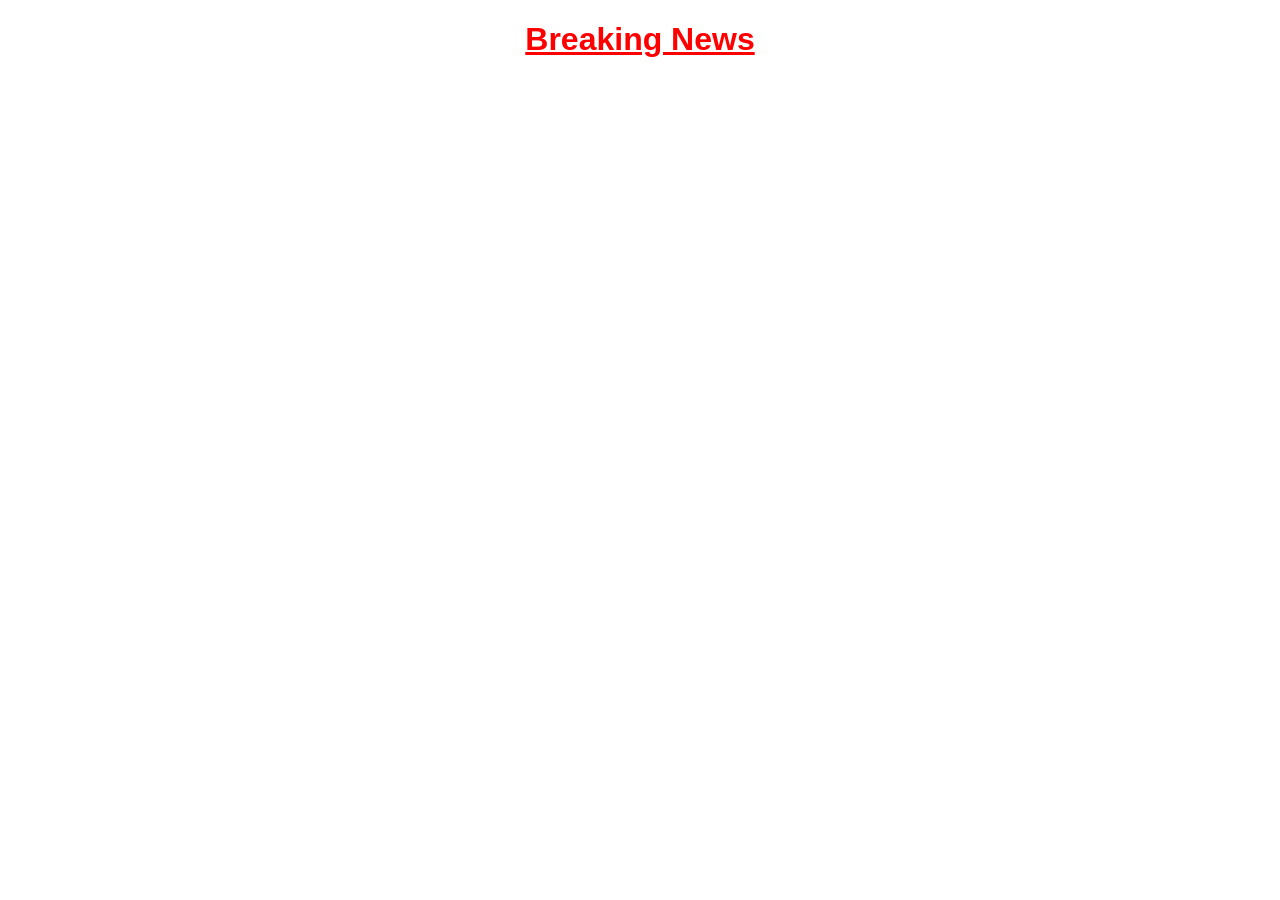
<file: Exercise5 - Predict the Output/index.html>
<!DOCTYPE html>
<html lang="en">
<head>
    <meta charset="UTF-8">
    <meta name="viewport" content="width=device-width, initial-scale=1.0">
    <title>Document</title>
    <link rel="stylesheet" href="styles.css">
</head>
<body>
    
    <h1 style="color: red; text-align: center;">Breaking News</h1>

</body>
</html>
</file>
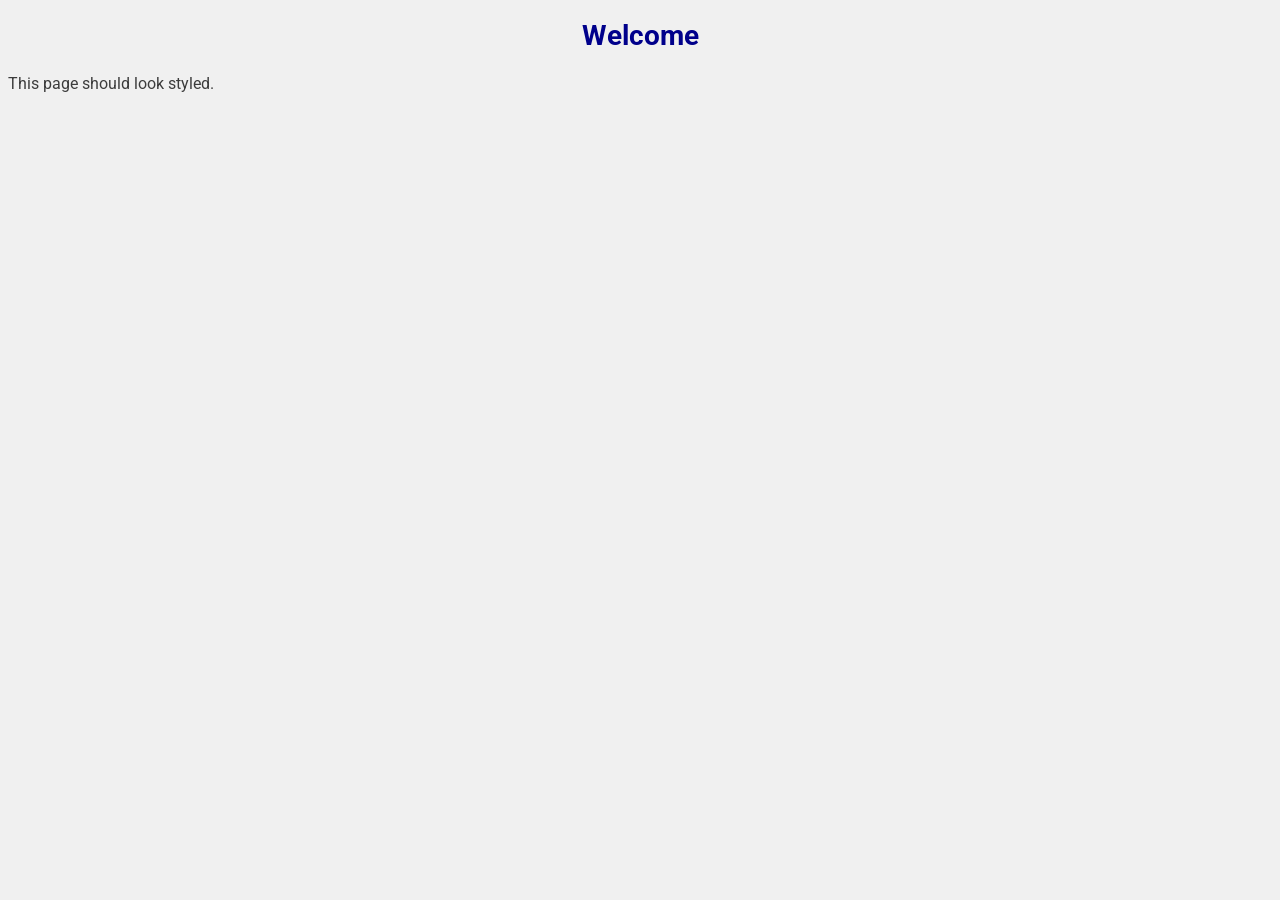
<file: Exercise2- The Broken Stylesheet/design.html>
<!DOCTYPE html>
<html lang="en">
<head>
    <!-- <link rel="stylesheet" scr="design.css"> -->
    <link rel="stylesheet" href= "design.css">
    <!-- <link href="https://fonts.googleapis.com/css2?family=Roboto&display=swap" rel="style"> -->
    <link href="https://fonts.googleapis.com/css2?family=Roboto&display=swap" rel="stylesheet">
</head>
<body>
    <h1>Welcome</h1>
    <p>This page should look styled.</p>
</body>
</html>
</file>
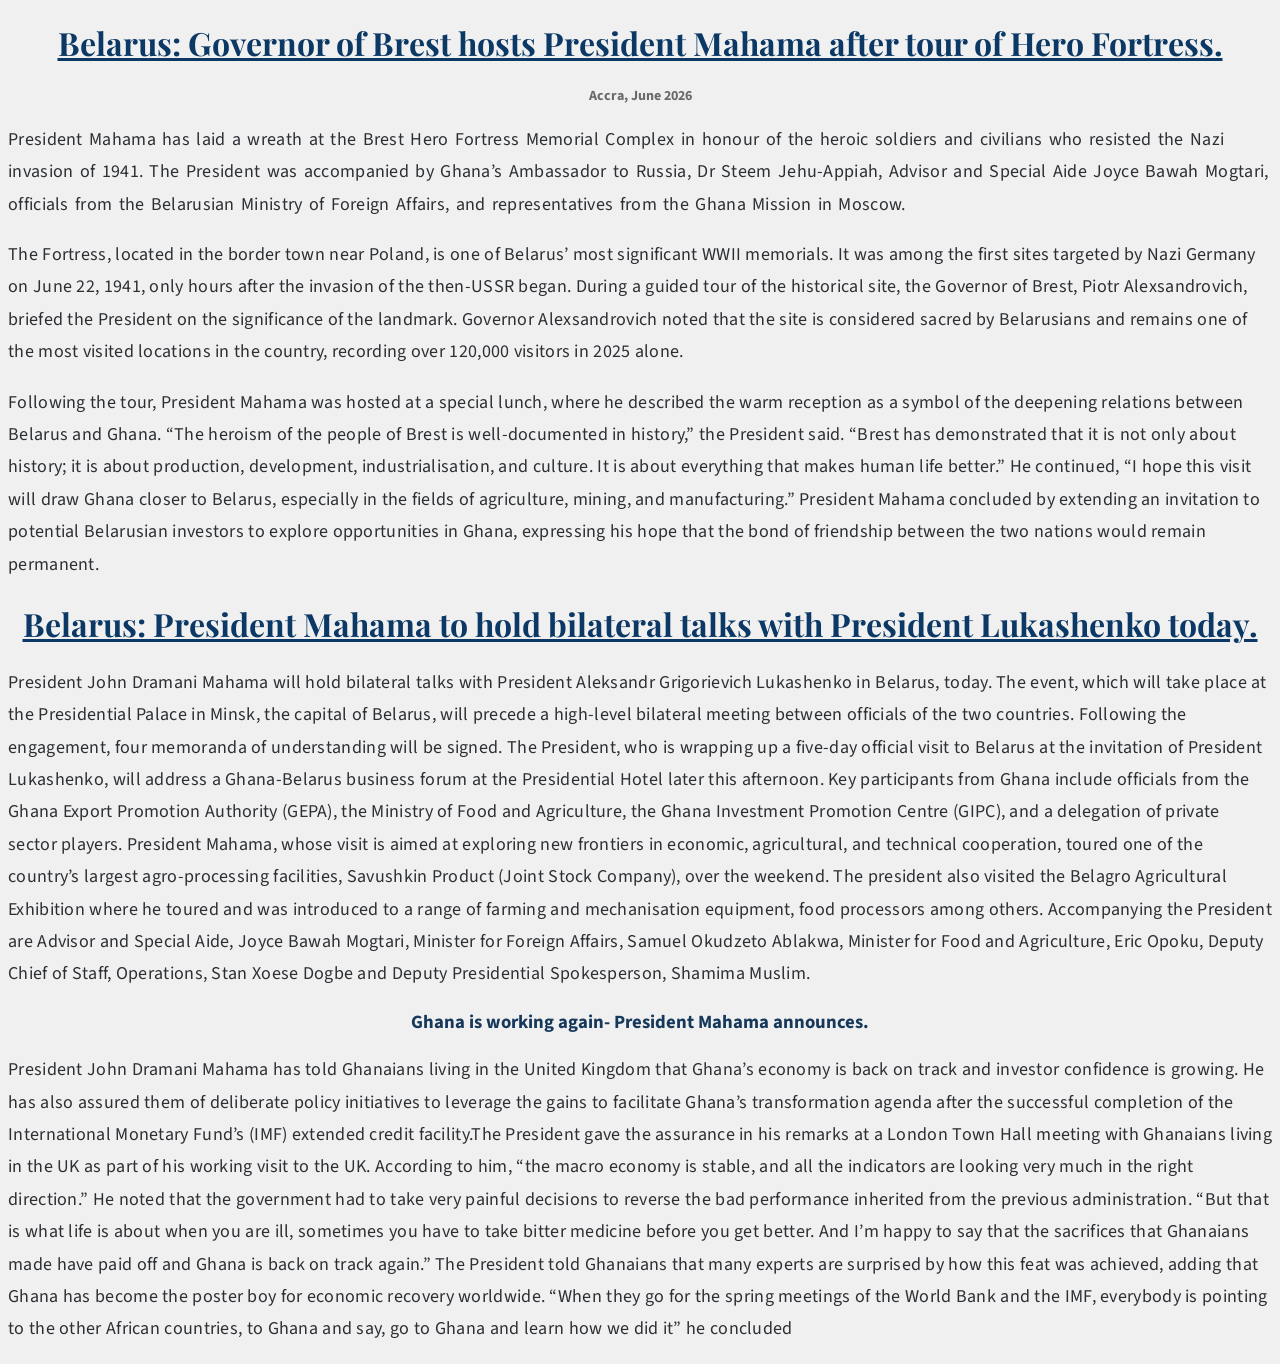
<file: Exercise4- Style a Press Release/press.html>
<!DOCTYPE html>
<html lang="en">
<head>
    <meta charset="UTF-8">
    <meta name="viewport" content="width=device-width, initial-scale=1.0">
    <title>Press Release</title>
    <link href="https://fonts.googleapis.com/css2?family=Playfair+Display:wght@400;700&display=swap" rel="stylesheet">
    <link href="https://fonts.googleapis.com/css2?family=Source+Sans+Pro:wght@300;400;600&display=swap" rel="stylesheet">
    <link rel="stylesheet" href="press.css">
</head>
<body>
    <h1>Belarus: Governor of Brest hosts President Mahama after tour of Hero Fortress.</h1>
    <h2>Accra, June 2026</h2> 
    <p>President Mahama has laid a wreath at the Brest Hero Fortress Memorial Complex in honour
       of the heroic soldiers and civilians who resisted the Nazi invasion of 1941.
       The President was accompanied by Ghana’s Ambassador to Russia, Dr Steem Jehu-Appiah, 
       Advisor and Special Aide Joyce Bawah Mogtari, officials from the Belarusian Ministry of Foreign Affairs, 
       and representatives from the Ghana Mission in Moscow.
    </p>
    <p>The Fortress, located in the border town near Poland, is one of Belarus’ most significant WWII memorials. 
       It was among the first sites targeted by Nazi Germany on June 22, 1941, only hours after the invasion of the then-USSR began.
       During a guided tour of the historical site, the Governor of Brest, Piotr Alexsandrovich, briefed the President on the
       significance of the landmark. Governor Alexsandrovich noted that the site is considered sacred by Belarusians and remains one of the 
       most visited locations in the country, recording over 120,000 visitors in 2025 alone.
    </p>
    <p>Following the tour, President Mahama was hosted at a special lunch, where he described the warm reception as a symbol of the deepening 
       relations between Belarus and Ghana.
       “The heroism of the people of Brest is well-documented in history,” the President said. “Brest has demonstrated that it is not only about history; 
       it is about production, development, industrialisation, and culture. It is about everything that makes human life better.”
       He continued, “I hope this visit will draw Ghana closer to Belarus, especially in the fields of agriculture, mining, and manufacturing.”
       President Mahama concluded by extending an invitation to potential Belarusian investors to explore opportunities in Ghana, expressing his hope 
       that the bond of friendship between the two nations would remain permanent.
      </p>

     <h1>Belarus: President Mahama to hold bilateral talks with President Lukashenko today.</h1> 
     <p>President John Dramani Mahama will hold bilateral talks with President Aleksandr Grigorievich Lukashenko in Belarus, today.
       The event, which will take place at the Presidential Palace in Minsk, the capital of Belarus, will precede a high-level bilateral meeting between 
       officials of the two countries. Following the engagement, four memoranda of understanding will be signed.
       The President, who is wrapping up a five-day official visit to Belarus at the invitation of President Lukashenko, will address a Ghana-Belarus 
       business forum at the Presidential Hotel later this afternoon. Key participants from Ghana include officials from the Ghana Export 
       Promotion Authority (GEPA), the Ministry of Food and Agriculture, the Ghana Investment Promotion Centre (GIPC), and a delegation of private sector players.
       President Mahama, whose visit is aimed at exploring new frontiers in economic, agricultural, and technical cooperation, toured one of the country’s 
       largest agro-processing facilities, Savushkin Product (Joint Stock Company), over the weekend.
       The president also visited the Belagro Agricultural Exhibition where he toured and was introduced to a range of farming and mechanisation equipment, food processors among others.
       Accompanying the President are Advisor and Special Aide, Joyce Bawah Mogtari, Minister for Foreign Affairs, Samuel Okudzeto Ablakwa, Minister for Food and Agriculture, 
       Eric Opoku, Deputy Chief of Staff, Operations, Stan Xoese Dogbe and Deputy Presidential Spokesperson, Shamima Muslim.
      </p>

      <h3>Ghana is working again- President Mahama announces.</h3>
      <p>President John Dramani Mahama has told Ghanaians living in the United Kingdom that Ghana’s economy is back on track and investor confidence is growing.
         He has also assured them of deliberate policy initiatives to leverage the gains to facilitate Ghana’s transformation agenda after the successful completion
         of the International Monetary Fund’s (IMF) extended credit facility.The President gave the assurance in his remarks at a London Town Hall meeting with Ghanaians 
         living in the UK as part of his working visit to the UK. According to him, “the macro economy is stable, and all the indicators are looking very much in the right direction.”
         He noted that the government had to take very painful decisions to reverse the bad performance inherited from the previous administration.
         “But that is what life is about when you are ill, sometimes you have to take bitter medicine before you get better. And I’m happy to say that the sacrifices that Ghanaians made have paid off and Ghana is back on track again.”
         The President told Ghanaians that many experts are surprised by how this feat was achieved, adding that Ghana has become the poster boy for economic recovery worldwide.
         “When they go for the spring meetings of the World Bank and the IMF, everybody is pointing to the other African countries, to Ghana and say, go to Ghana and learn how we did it” he concluded
      </p>
</body>
</html>
</file>
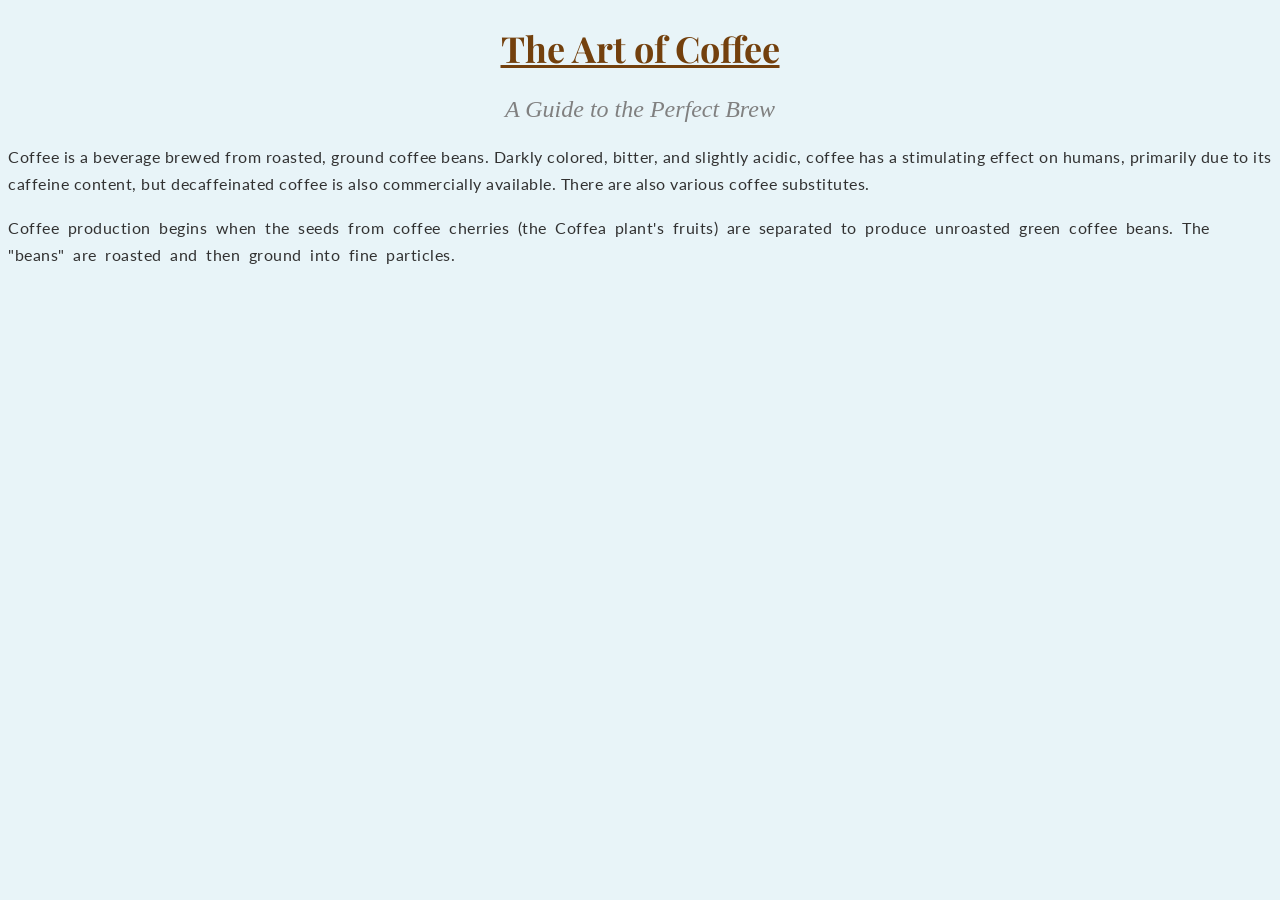
<file: Exercise6- Reconstruct from Scratch/coffee.html>
<!DOCTYPE html>
<html lang="en">
<head>
    <meta charset="UTF-8">
    <meta name="viewport" content="width=device-width, initial-scale=1.0">
    <link href="https://fonts.googleapis.com/css2?family=Playfair+Display:wght@400;700&display=swap" rel="stylesheet">
    <link href="https://fonts.googleapis.com/css2?family=Lato:wght@400&display=swap" rel="stylesheet">
    <link rel="stylesheet" href="coffee.css">
    <title>Coffee</title>
</head>
<body>
    <h1>The Art of Coffee</h1>
    <h2>A Guide to the Perfect Brew</h2>
    <p>Coffee is a beverage brewed from roasted, ground coffee beans. Darkly colored, bitter, and slightly acidic, coffee 
       has a stimulating effect on humans, primarily due to its caffeine content, but decaffeinated coffee is also commercially 
       available. There are also various coffee substitutes.
    </p>
    <p>Coffee production begins when the seeds from coffee cherries (the Coffea plant's fruits) are separated to produce unroasted 
       green coffee beans. The "beans" are roasted and then ground into fine particles. 
    </p>
</body>
</html>
</file>
<file: Exercise5 - Predict the Output/styles.css>
/* Scenario A */
h1 {
    color: blue;
    text-decoration: underline;
    text-align: right;
}

/* Scenario B */
body {
    font-family: "Poppins", sans-serif;
    color: #333333;
}
p {
    color: rgb(51, 51, 51);
    font-family: Arial, sans-serif;
}

/* Scenario C */
h1 {
    color: hsl(0, 100%, 50%);
}

h1 {
    color: hsl(240, 100%, 50%);
}
</file>
<file: Exercise2- The Broken Stylesheet/design.css>
/* body */
body {
    background-color: #f0f0f0;
    font-family: Roboto, sans-serif;
}

h1 {
    /* color: darkblue */
    color: darkblue;
    /* font-size 28px; */
    font-size: 28px;
    text-align: center;
}

p {
    color: rgb(60 60 60);
    line-height: 1.6;
}
</file>
<file: Exercise4- Style a Press Release/press.css>
body{
    background-color: #f0f0f0;
    color: #2C2F33;
    font-family: Source Sans Pro;
}
p:first-of-type{
    word-spacing: 2px;

}
h1{
    font-family: Playfair Display;
    color: hsl(210, 80%, 22%);
    text-align: center;
    text-decoration: underline;
}
h2{
    /* text-decoration: line-through; */
    font-weight: bold;
    text-align: center;
    color: dimgray;
    font-size: 14px
}
h3{
    text-align: center;
    color: hsl(210, 60%, 22%);
}
p{
    line-height: 1.8;
    letter-spacing: 0.3px;
    font-size: 18px;
}
</file>
<file: Exercise6- Reconstruct from Scratch/coffee.css>
body {
    background-color: #e8f4f8;
}

h1 {
    text-align: center;
    font-family: "Playfair Display", serif;
    color: hsl(30, 80%, 25%);
    font-size: 36px;
    text-decoration: underline;
    font-weight: bold;
}

h2 {
    text-align: center;
    font-style: italic;
    color: gray;
    font-weight: normal;
}

p {
    font-family: "Lato", sans-serif;
    line-height: 1.7;
    color: rgb(50, 50, 50);
    font-size: 16px;
    letter-spacing: 0.5px;
}
p:last-of-type {
    word-spacing: 4px;
}
</file>
